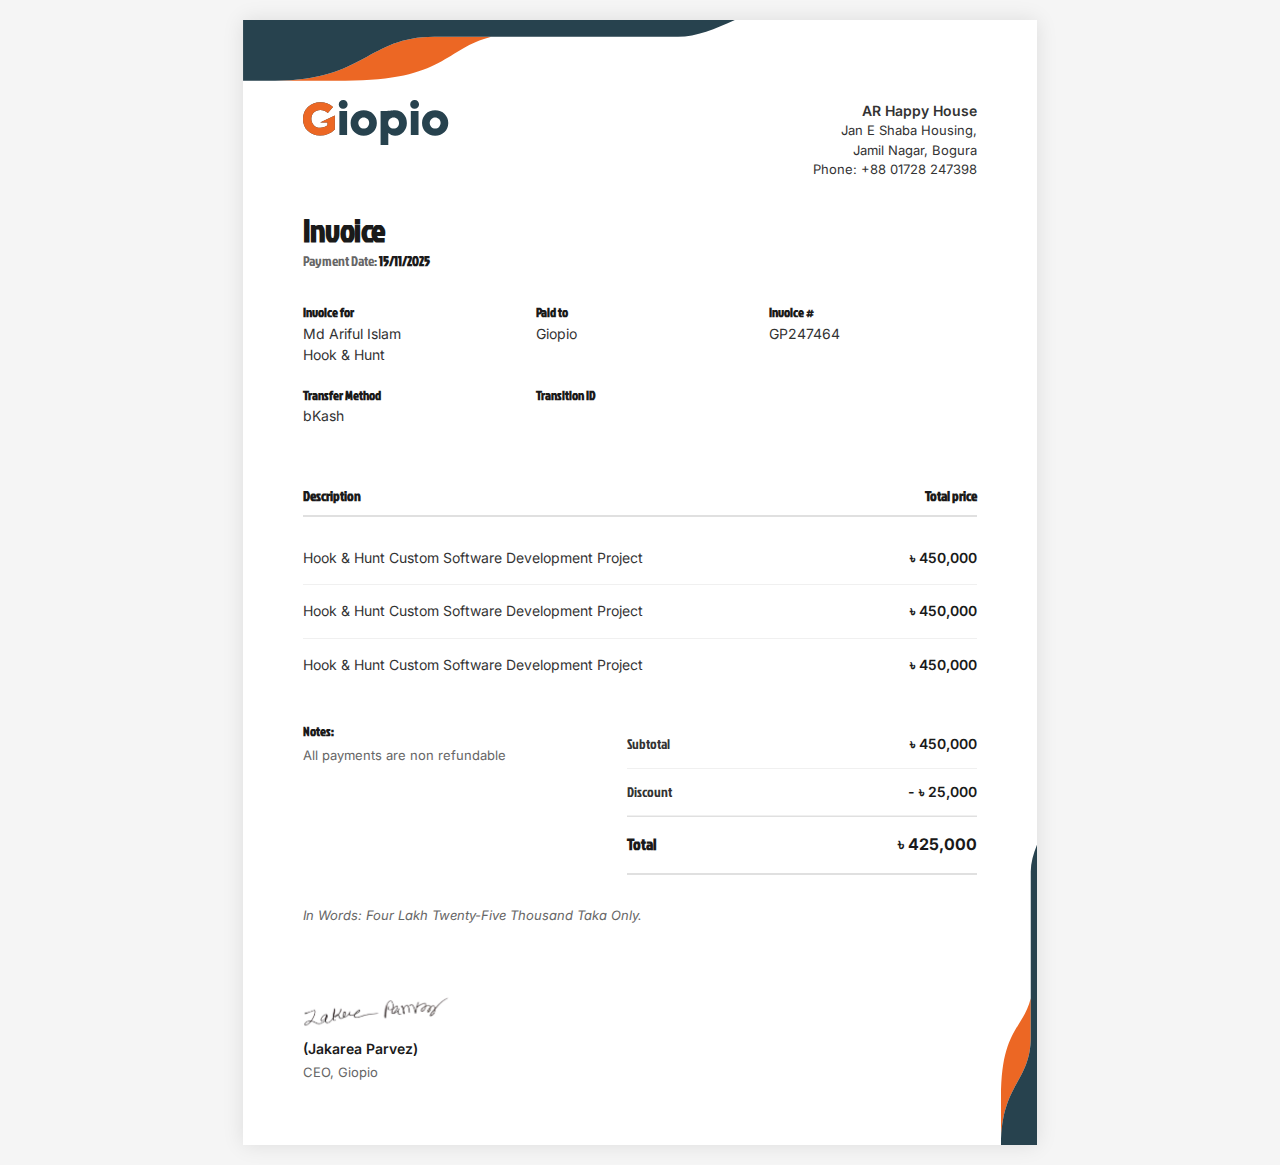
<file: public/templates/template-1.html>
<!DOCTYPE html>
<html lang="en">

<head>
    <meta charset="UTF-8">
    <meta name="viewport" content="width=device-width, initial-scale=1.0">
    <title>Invoice Template 1</title>

    <link rel="preconnect" href="https://fonts.googleapis.com">
    <link rel="preconnect" href="https://fonts.gstatic.com" crossorigin>
    <link
        href="https://fonts.googleapis.com/css2?family=Inter:ital,opsz,wght@0,14..32,100..900;1,14..32,100..900&family=Jockey+One&display=swap"
        rel="stylesheet">

    <link rel="stylesheet" href="./template-1.css">
</head>

<body>

    <div class="invoice">
        <!-- Decorative top header -->
        <div class="top-header">
            <img src="./images/top-header.svg" alt="header">
        </div>

        <!-- Decorative sidebar -->
        <div class="main-header">
            <img src="./images/sidebar.svg" alt="sidebar">
        </div>

        <!-- Main Content -->
        <div class="invoice-content">

            <!-- Company Header -->
            <div class="company-header">
                <div class="logo-section">
                    <img src="./images/logo.svg" alt="Giopio Logo" class="company-logo">
                </div>
                <div class="company-info">
                    <p class="company-name">AR Happy House</p>
                    <p>Jan E Shaba Housing,</p>
                    <p>Jamil Nagar, Bogura</p>
                    <p>Phone: +88 01728 247398</p>
                </div>
            </div>

            <!-- Invoice Title -->
            <div class="invoice-title-section">
                <h1 class="invoice-title">Invoice</h1>
                <h2 class="payment-date">Payment Date: <span data-field="paymentDate">15/11/2025</span></h2>
            </div>

            <!-- Invoice Details Grid -->
            <div class="invoice-details-grid">
                <div class="detail-item">
                    <p class="detail-label">Invoice for</p>
                    <p class="detail-value" data-field="invoiceForName">Md Ariful Islam</p>
                    <p class="detail-value" data-field="invoiceForCompany">Hook & Hunt</p>
                </div>

                <div class="detail-item">
                    <p class="detail-label">Paid to</p>
                    <p class="detail-value">Giopio</p>
                </div>

                <div class="detail-item">
                    <p class="detail-label">Invoice #</p>
                    <p class="detail-value" data-field="invoiceNumber">GP247464</p>
                </div>

                <div class="detail-item">
                    <p class="detail-label">Transfer Method</p>
                    <p class="detail-value" data-field="transferMethod">bKash</p>
                </div>

                <div class="detail-item">
                    <p class="detail-label">Transition ID</p>
                    <p class="detail-value" data-field="transactionId"></p>
                </div>
            </div>

            <!-- Description Table -->
            <div class="description-section">
                <div class="table-header">
                    <div class="col-description">Description</div>
                    <div class="col-price">Total price</div>
                </div>

                <div class="table-body" data-field="lineItems">
                    <!-- Line items will be dynamically inserted here -->
                    <div class="table-row">
                        <div class="col-description">
                            <p class="item-description">Hook & Hunt Custom Software Development Project</p>
                        </div>
                        <div class="col-price">
                            <p class="item-price" data-currency>৳ 450,000</p>
                        </div>
                    </div>
                    <div class="table-row">
                        <div class="col-description">
                            <p class="item-description">Hook & Hunt Custom Software Development Project</p>
                        </div>
                        <div class="col-price">
                            <p class="item-price" data-currency>৳ 450,000</p>
                        </div>
                    </div>
                    <div class="table-row">
                        <div class="col-description">
                            <p class="item-description">Hook & Hunt Custom Software Development Project</p>
                        </div>
                        <div class="col-price">
                            <p class="item-price" data-currency>৳ 450,000</p>
                        </div>
                    </div>
                </div>
            </div>

            <!-- Summary and Notes Container -->
            <div class="summary-notes-container">
                <!-- Notes Section (Left) -->
                <div class="notes-section">
                    <p class="notes-label">Notes:</p>
                    <p class="notes-text" data-field="notes">All payments are non refundable</p>
                </div>

                <!-- Payment Summary (Right) -->
                <div class="payment-summary">
                    <div class="summary-row">
                        <span class="summary-label">Subtotal</span>
                        <span class="summary-value" data-field="subtotal" data-currency>৳ 450,000</span>
                    </div>
                    <div class="summary-row">
                        <span class="summary-label">Discount</span>
                        <span class="summary-value" data-field="discount" data-currency>- ৳ 25,000</span>
                    </div>
                    <div class="summary-row total-row">
                        <span class="summary-label">Total</span>
                        <span class="summary-value" data-field="total" data-currency>৳ 425,000</span>
                    </div>
                </div>
            </div>

            <!-- Additional Notes -->
            <div class="additional-notes">
                <p><em data-field="amountInWords">In Words: Four Lakh Twenty-Five Thousand Taka Only.</em></p>
            </div>

            <!-- Signature Section -->
            <div class="signature-section">
                <div class="signature-box">
                    <img src="./images/e-signature.svg" alt="Signature" class="signature-img">
                    <p class="signature-name">(Jakarea Parvez)</p>
                    <p class="signature-title">CEO, Giopio</p>
                </div>
            </div>

        </div>

    </div>

</body>

</html>
</file>
<file: public/templates/template-1.css>
* {
    margin: 0;
    padding: 0;
    box-sizing: border-box;
}

body {
    font-family: 'Inter', sans-serif;
    background: #f5f5f5;
    color: #1a1a1a;
    line-height: 1.6;
}

h1,
h2,
h3,
h4,
h5,
h6 {
    margin: 0;
    padding: 0;
    font-family: 'Jockey One', sans-serif;
}

/* Invoice Container */
.invoice {
    width: 794px;
    max-width: 100%;
    margin: 20px auto;
    background: #ffffff;
    position: relative;
    min-height: 1123px;
    /* A4 height in pixels at 96 DPI */
    box-shadow: 0 0 20px rgba(0, 0, 0, 0.1);
}

/* Decorative Elements */
.top-header {
    position: absolute;
    top: 0;
    left: 0;
    width: 100%;
    z-index: 1;
}

.top-header img {
    width: 70%;
    display: block;
}

.main-header {
    position: absolute;
    right: 0;
    bottom: 0;
    z-index: 1;
}

.main-header img {
    display: block;
}

/* Main Content */
.invoice-content {
    position: relative;
    z-index: 2;
    padding: 80px 60px 60px 60px;
}

/* Company Header */
.company-header {
    display: flex;
    justify-content: space-between;
    align-items: flex-start;
    margin-bottom: 30px;
}

.logo-section {
    flex-shrink: 0;
}

.company-logo {
    height: 45px;
    width: auto;
}

.company-info {
    text-align: right;
    font-size: 13px;
    line-height: 1.5;
    color: #333;
}

.company-name {
    font-weight: 600;
    font-size: 14px;
    margin-bottom: 0px;
}

/* Invoice Title Section */
.invoice-title-section {
    margin-bottom: 30px;
}

.invoice-title {
    font-size: 32px;
    line-height: 1.25;
    font-weight: 700;
    color: #1a1a1a;
    margin-bottom: 0px;
    letter-spacing: -0.5px;
    font-family: 'Jockey One', sans-serif;
}

.payment-date {
    font-size: 14px;
    color: #666;
    font-weight: 500;
    font-family: 'Jockey One', sans-serif;
}

.payment-date span {
    color: #1a1a1a;
    font-weight: 600;
}

/* Invoice Details Grid */
.invoice-details-grid {
    display: grid;
    grid-template-columns: repeat(3, 1fr);
    gap: 20px 25px;
    margin-bottom: 50px;
}

.detail-item {
    min-height: 50px;
}

.detail-label {
    font-size: 13px;
    font-weight: 600;
    color: #1a1a1a;
    margin-bottom: 0px;
    font-family: 'Jockey One', sans-serif;
}

.detail-value {
    font-size: 14px;
    color: #333;
    line-height: 1.5;
    min-height: 21px;
    /* Prevents collapse when empty */
}

.detail-value:empty::after {
    content: '\00a0';
    /* Non-breaking space to maintain height */
}

/* Description Table */
.description-section {
    margin-bottom: 30px;
}

.table-header {
    display: flex;
    justify-content: space-between;
    padding-bottom: 8px;
    border-bottom: 2px solid #e0e0e0;
    margin-bottom: 15px;
}

.table-header .col-description,
.table-header .col-price {
    font-size: 14px;
    font-weight: 700;
    color: #1a1a1a;
    font-family: 'Jockey One', sans-serif;
}

.col-description {
    flex: 1;
    padding-right: 20px;
}

.col-price {
    flex-shrink: 0;
    width: 150px;
    text-align: right;
}

.table-body {
    min-height: 60px;
}

.table-row {
    display: flex;
    justify-content: space-between;
    padding: 15px 0;
    border-bottom: 1px solid #f0f0f0;
}

.table-row:last-child {
    border-bottom: none;
}

.item-description {
    font-size: 14px;
    color: #333;
    line-height: 1.6;
}

.item-price {
    font-size: 14px;
    font-weight: 600;
    color: #1a1a1a;
    text-align: right;
}

/* Summary and Notes Container */
.summary-notes-container {
    display: flex;
    justify-content: space-between;
    align-items: flex-start;
    gap: 40px;
    margin-bottom: 30px;
}

/* Notes Section */
.notes-section {
    flex: 1;
    padding: 0;
    margin-bottom: 0;
}

.notes-label {
    font-size: 13px;
    font-weight: 700;
    color: #1a1a1a;
    margin-bottom: 3px;
    font-family: 'Jockey One', sans-serif;
}

.notes-text {
    font-size: 13px;
    color: #666;
    line-height: 1.6;
}

/* Payment Summary */
.payment-summary {
    flex-shrink: 0;
    width: 350px;
    margin-bottom: 0;
}

.summary-row {
    display: flex;
    justify-content: space-between;
    padding: 12px 0;
    border-bottom: 1px solid #f0f0f0;
}

.summary-label {
    font-size: 14px;
    color: #333;
    font-weight: 500;
    font-family: 'Jockey One', sans-serif;
}

.summary-value {
    font-size: 14px;
    font-weight: 600;
    color: #1a1a1a;
    text-align: right;
}

.total-row {
    border-top: 1px solid #e0e0e0;
    border-bottom: 2px solid #e0e0e0;
    padding: 15px 0;
    /* margin-top: 8px; */
}

.total-row .summary-label {
    font-size: 16px;
    font-weight: 700;
    color: #1a1a1a;
    font-family: 'Jockey One', sans-serif;
}

.total-row .summary-value {
    font-size: 16px;
    font-weight: 700;
    color: #1a1a1a;
}

/* Additional Notes */
.additional-notes {
    margin-bottom: 40px;
}

.additional-notes p {
    font-size: 13px;
    color: #666;
    line-height: 1.6;
}

/* Signature Section */
.signature-section {
    margin-top: 50px;
    padding-top: 20px;
}

.signature-box {
    display: inline-block;
}

.signature-img {
    /* height: 50px; */
    width: 150px;
    margin-bottom: 10px;
    display: block;
}

.signature-name {
    font-size: 14px;
    font-weight: 600;
    color: #1a1a1a;
    margin-bottom: 2px;
}

.signature-title {
    font-size: 13px;
    color: #666;
}

/* Print Styles */
@media print {
    body {
        background: white;
    }

    .invoice {
        width: 100%;
        margin: 0;
        box-shadow: none;
        min-height: auto;
    }

    .invoice-content {
        padding: 60px 50px;
    }
}

/* Responsive Design */
@media screen and (max-width: 850px) {
    .invoice {
        width: 100%;
        margin: 0;
    }

    .invoice-content {
        padding: 60px 40px;
    }

    .invoice-details-grid {
        grid-template-columns: repeat(2, 1fr);
        gap: 25px 30px;
    }

    .payment-summary {
        width: 100%;
    }
}

@media screen and (max-width: 600px) {
    .invoice-content {
        padding: 50px 30px;
    }

    .company-header {
        flex-direction: column;
        gap: 20px;
    }

    .company-info {
        text-align: left;
    }

    .invoice-details-grid {
        grid-template-columns: 1fr;
        gap: 20px;
    }

    .table-header .col-description,
    .table-header .col-price {
        font-size: 13px;
    }

    .col-price {
        width: 120px;
    }
}
</file>
